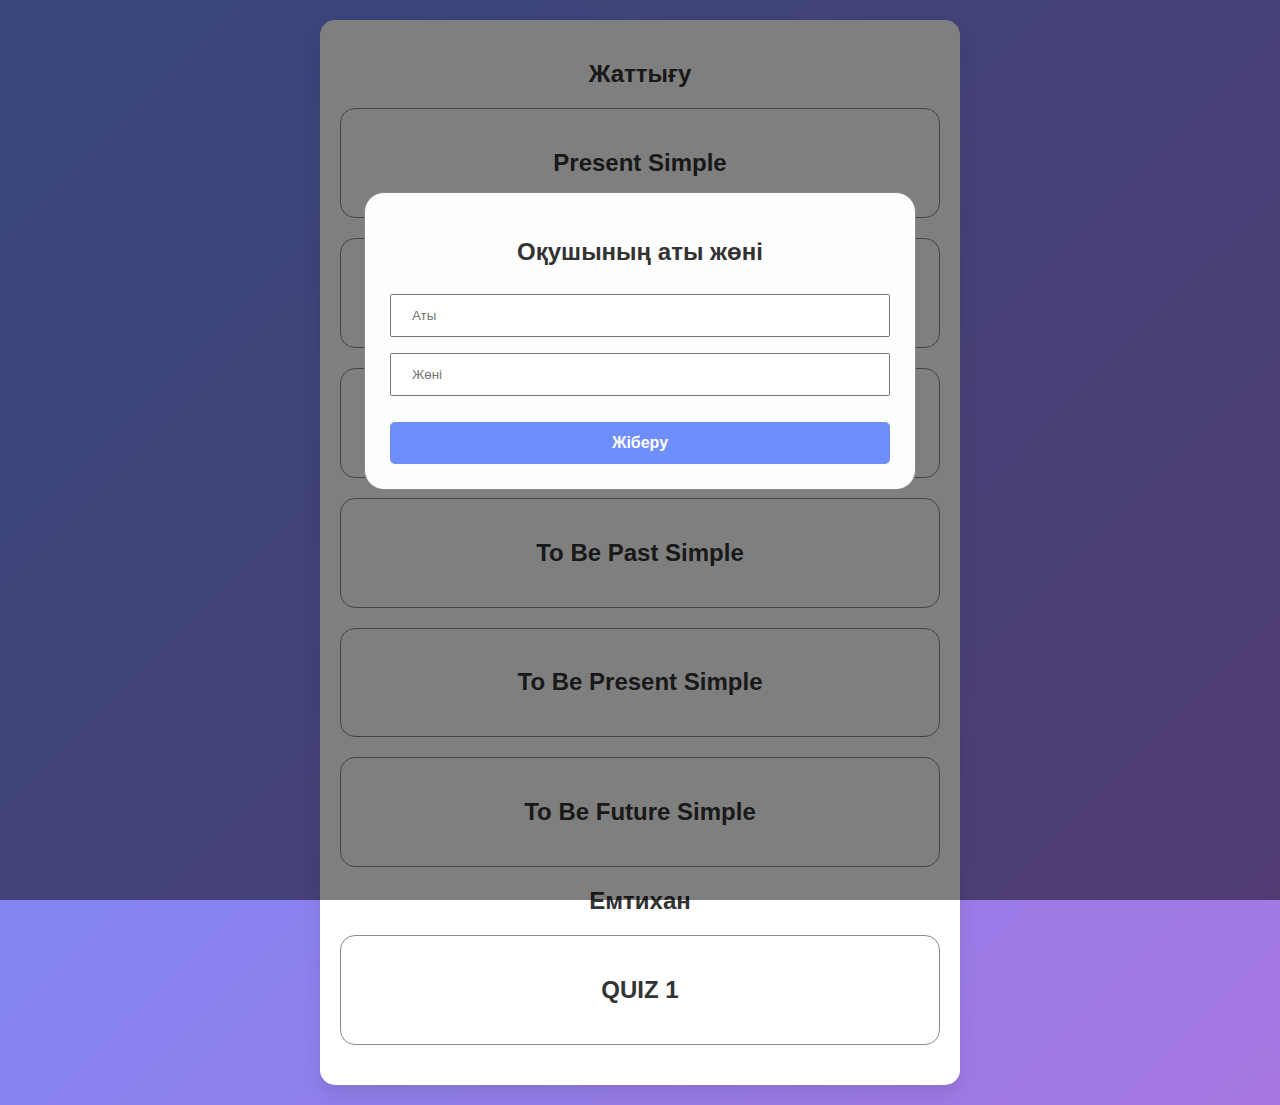
<file: index.html>
<!DOCTYPE html>
<html lang="en">

<head>
    <meta charset="UTF-8">
    <meta name="viewport" content="width=device-width, initial-scale=1.0">
    <title>Quiz Website</title>
    
    <link rel="stylesheet" href="css/main.css">
</head>

<body>
    <!-- titles -->
    <div class="container">
        <h2>Жаттығу</h2>
        <div>
            <a class="title-box" href="pages/quiz.html?tense=present">
                <h2 >Present Simple</h2>
            </a>
            <a class="title-box" href="pages/quiz.html?tense=past">
                <h2>Past Simple</h2>
            </a>
            <a class="title-box" href="pages/quiz.html?tense=future">
                <h2>Future Simple</h2>
            </a>
            <a class="title-box" href="pages/quiz.html?tense=to_be_past">
                <h2>To Be Past Simple</h2>
            </a>
            <a class="title-box" href="pages/quiz.html?tense=to_be_present">
                <h2>To Be Present Simple</h2>
            </a>
            <a class="title-box" href="pages/quiz.html?tense=to_be_future">
                <h2>To Be Future Simple</h2>
            </a>
        </div>
        <h2>Емтихан</h2>
        <div>
            <a class="title-box" href="pages/quiz.html?tense=quiz1">
                <h2>QUIZ 1</h2>
            </a>
        </div>
    </div>

    <!-- modal -->
    <div id="modal" class="modal">
        <div class="modal-content">
           
            <h2>Оқушының аты жөні</h2>
            
            <div>
                <input type="text" placeholder="Аты" id="modal-form-name"/>
            </div>

            <div>
                <input type="text" placeholder="Жөні" id="modal-form-surname"/>
            </div>
            <br/>
            <button class="submit-btn" id="modal-submit-btn">Жіберу</button>
        </div>
    </div>

    <script src="js/data.js"></script>
    <script src="js/index.js"></script>
</body>
</html>
</file>
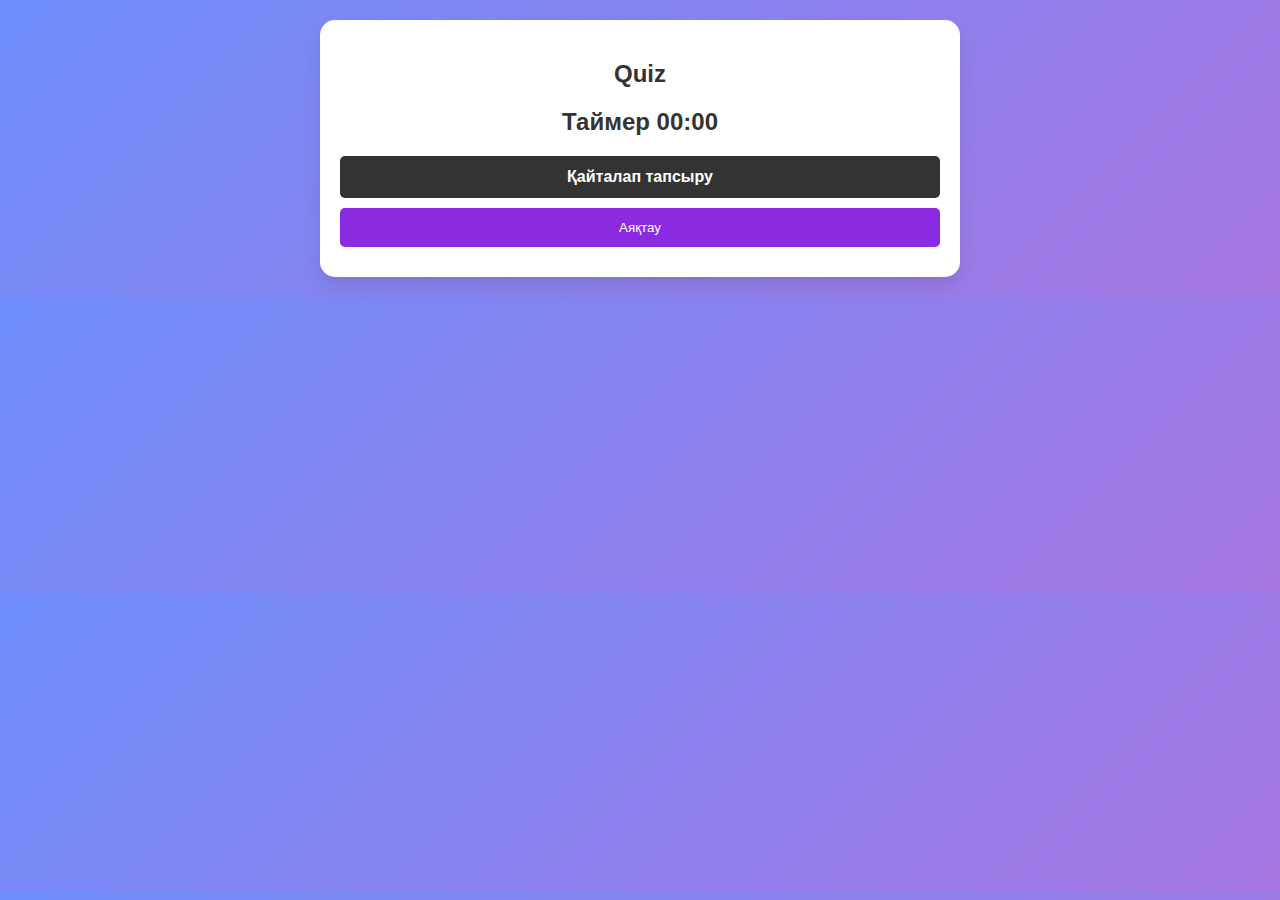
<file: pages/quiz.html>
<!DOCTYPE html>
<html lang="en">

<head>
    <meta charset="UTF-8">
    <meta name="viewport" content="width=device-width, initial-scale=1.0">
    <title>Quiz Website</title>
    
    <link rel="stylesheet" href="../css/main.css">
</head>

<body>
    <div class="container">
        <h2>Quiz</h2>
        <h2>Таймер <span id="timer">00:00</span></h2>
        <form id="quiz-form"></form>
        <div id="result"></div>
        <button id="restart-btn">Қайталап тапсыру</button>
        <button class="primary-btn" onclick="finishQuiz()" >Аяқтау</button>

        <!-- loading -->
        <div class="loader-container" id="loader-container">
            <div class="loader" id="loader"></div>
        </div>
    </div>

    <script src="../js/data.js"></script>
    <script src="../js/quiz.js"></script>
</body>
</html>
</file>
<file: css/main.css>
body {
    font-family: 'Arial', sans-serif;
    background: linear-gradient(135deg, #6e8efb, #a777e3);
    margin: 0;
    padding: 20px 0px;
    /* Added padding to body for better spacing */
}

.container {
    background-color: #fff;
    padding: 20px;
    border-radius: 15px;
    box-shadow: 0 10px 20px rgba(0, 0, 0, 0.1);
    max-width: 600px;
    width: 100%;
    margin: 0 auto;
    /* Center the quiz container */
}

.title-box {
    display: block;
    padding: 20px;
    border: 1px solid #888;
    margin-bottom: 20px;    
    transition:  all .3s ease;
    border-radius: 15px;
}
.title-box:hover {
    box-shadow: rgba(136, 165, 191, 0.48) 6px 2px 16px 0px, rgba(255, 255, 255, 0.8) -6px -2px 16px 0px;
}

a{
    text-decoration: none;
}

h2 {
    color: #333;
    text-align: center;
    margin-bottom: 20px;
    font-size: 24px;
}

.question {
    margin-bottom: 20px;
    border-bottom: 1px solid #ccc;
    padding-bottom: 20px;
    padding-left: 5px;
    padding-right: 5px;
}

.question p {
    font-size: 18px;
    margin-bottom: 10px;
    color: #555;
}

.description {
    font-style: italic;
    margin-bottom: 10px;
    color: #777;
}

.options {
    list-style-type: none;
    padding: 0;
}

.options li {
    margin-bottom: 10px;
    font-size: 16px;
    display: flex;
    align-items: center;
}

.options input {
    margin-right: 10px;
    transform: scale(1.2);
    cursor: pointer;
}

.options input[type="text"] {
    padding: 8px;
    font-size: 16px;
    border: 1px solid #ccc;
    border-radius: 5px;
    width: 100%;
}

.submit-btn {
    display: block;
    width: 100%;
    padding: 12px;
    background-color: #6e8efb;
    color: white;
    border: none;
    border-radius: 5px;
    font-size: 16px;
    font-weight: bold;
    cursor: pointer;
    transition: background-color 0.3s ease, transform 0.3s ease;
}

.submit-btn:hover {
    background-color: #a777e3;
}

#result {
    margin-top: 20px;
    font-size: 24px;
    text-align: center;
    font-family: 'Segoe UI', Tahoma, Geneva, Verdana, sans-serif;
}

.all-answered .correct {
    border: 2px solid green;
    border-radius: 5px;
}

.all-answered .incorrect {
    border: 2px solid red;
    border-radius: 5px;
}

.all-answered .submit-btn {
    background-color: grey;
}

#restart-btn {
    display: block;
    width: 100%;
    padding: 12px;
    background-color: #333;
    color: white;
    border: none;
    border-radius: 5px;
    font-size: 16px;
    font-weight: bold;
    cursor: pointer;
    margin-top: 20px;
    transition: background-color 0.3s ease, transform 0.3s ease;
}

.primary-btn {
    margin: 10px 0;
    width: 100%;
    padding: 12px;
    color: white;
    background-color: blueviolet;
    border: none;
    border-radius: 5px;
}

#restart-btn:hover {
    background-color: #555;
}

input[type=text] {
    width: 100%;
    padding: 12px 20px;
    margin: 8px 0;
    box-sizing: border-box;
}

/* modal */

/* Modal styles */
.modal {
    display: none; /* Hidden by default */
    position: fixed;
    z-index: 1; /* Sit on top */
    left: 0;
    top: 0;
    width: 100%;
    height: 100%;
    overflow: auto;
    background-color: rgba(0, 0, 0, 0.5); /* Black w/ opacity */
    opacity: 0; /* Start invisible */
    transition: opacity 0.5s ease; /* Transition for fade effect */
  }
  
  .modal.show {
    display: block;
    opacity: 1; /* Fully visible */
  }
  
  .modal-content {
    border-radius: 20px;
    background-color: #fefefe;
    margin: 15% auto;
    padding: 25px;
    border: 1px solid #888;
    width: 80%;
    max-width: 500px;
    text-align: center;
    transform: translateY(-50px); /* Start position for slide down */
    transition: transform 0.5s ease; /* Transition for slide down effect */
  }
  
  .modal.show .modal-content {
    transform: translateY(0); /* End position for slide down */
  }

  /* loader */


.loader-container {
    position: fixed;
    top: 0;
    left: 0;
    width: 100%;
    height: 100%;
    background-color: rgba(0, 0, 0, 0.5); /* black background with 50% opacity */
    display: flex;
    justify-content: center;
    align-items: center;
    display: none;

}

.loader {
    border: 16px solid #f3f3f3;
    border-radius: 50%;
    border-top: 16px solid #6e8efb;
    width: 120px;
    height: 120px;
    -webkit-animation: spin 2s linear infinite; /* Safari */
    animation: spin 2s linear infinite;
}

/* Safari */
@-webkit-keyframes spin {
    0% { -webkit-transform: rotate(0deg); }
    100% { -webkit-transform: rotate(360deg); }
}

@keyframes spin {
    0% { transform: rotate(0deg); }
    100% { transform: rotate(360deg); }
}

/* Media Queries for responsiveness */
@media (max-width: 600px) {
    .quiz-container {
        padding: 10px;
        max-width: 100%;
    }

    .options li {
        font-size: 14px;
    }

    .submit-btn,
    #restart-btn {
        font-size: 14px;
        padding: 10px;
    }

    #result {
        font-size: 20px;
    }
    .container {
        max-width: 85%;
    }
}

@media (max-width: 400px) {
    h2 {
        font-size: 20px;
    }

    .question p {
        font-size: 16px;
    }

    .options li {
        font-size: 14px;
    }
}
</file>
